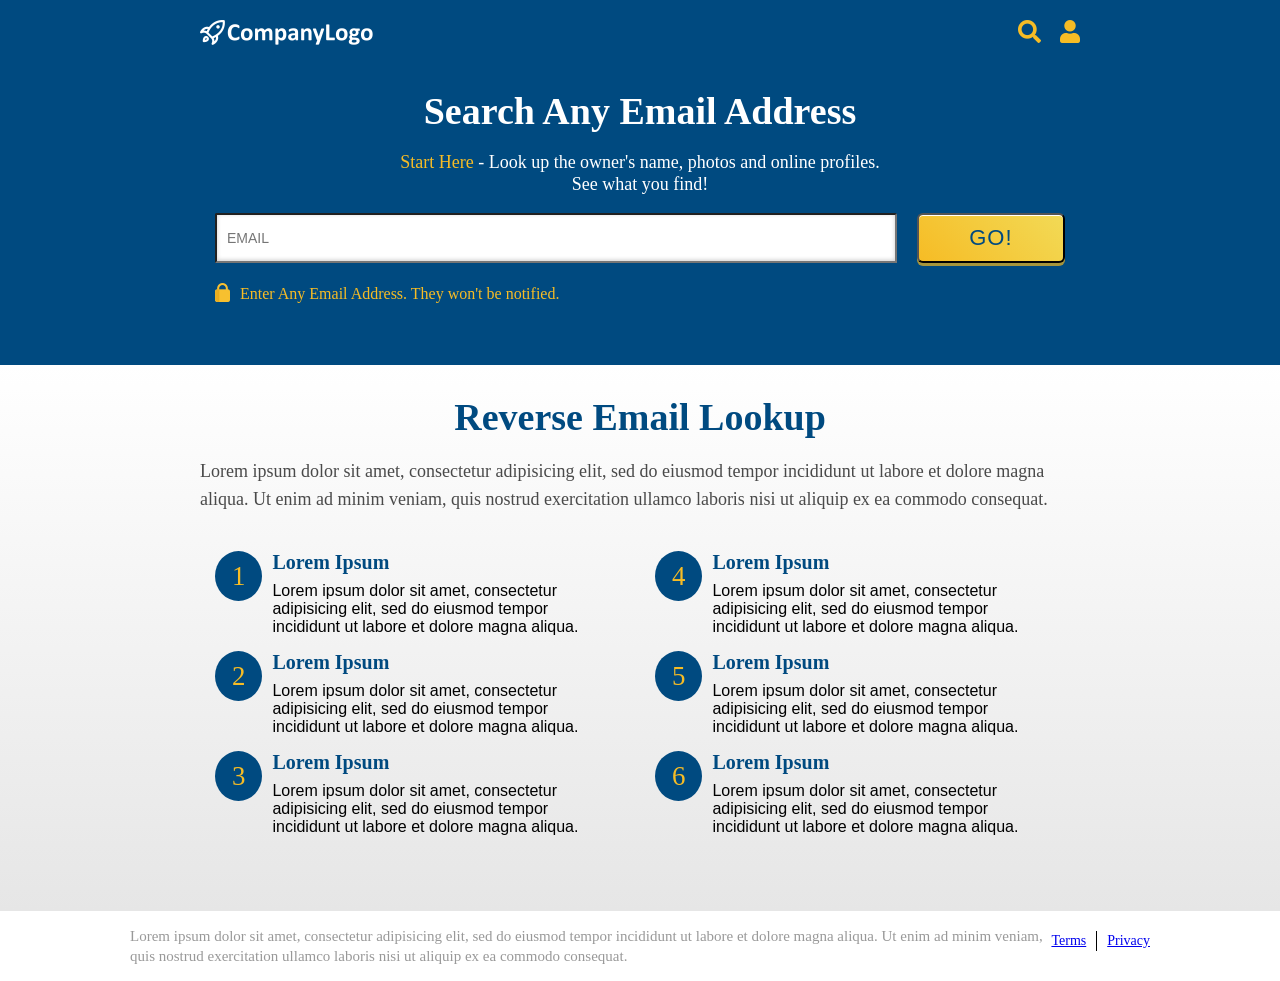
<file: index.html>
<!DOCTYPE html>
<html lang="en">

<head>
    <meta charset="UTF-8">
    <meta name="viewport" content="width=device-width, initial-scale=1.0">
    <link rel="stylesheet" href="style.css">
    <title>LTV Front End</title>
</head>

<body>
    <div class="container">
        <nav>
            <a href="index.html"><img src="./assets/imgs/Logo@2x.png"></a>
            <div class="icons">
                <img src="./assets/imgs/icn_search@2x.png" />
                <img src="./assets/imgs/icn_person@2x.png" />
            </div>
        </nav>

        <div id="container-spinner" class="spinner">
            <img src="./assets/imgs/loading_spinner.gif" alt="" class='spinner'>
            <p class="wait">Please wait a moment...</p>
        </div>

        <div id="container-zero" class="zero-wrap">
            <h1 class="zero">0 Results</h1>
            <p class="try-new">Try starting a new search below</p>
        </div>

        <div id="container-user" class="user"></div>

        <div id="container-blue">
            <form id="form">
                <h1>Search Any Email Address</h1>
                <p><span>Start Here</span> - Look up the owner's name, photos and online profiles.<br>
                    See what you find!</p>
                <div class="form-control">
                    <input type="email" id="email" placeholder="EMAIL">
                    <small>Error message</small>
                    <button type="submit">GO!</button>

                </div>
                <div class="info">
                    <img src="./assets/imgs/lock@2x.png" alt="">
                    <p>Enter Any Email Address. They won't be notified.</p>
                </div>
            </form>
        </div>

        <div id="container-gray">
            <section>
                <h1>Reverse Email Lookup</h1>
                <p>Lorem ipsum dolor sit amet, consectetur adipisicing elit, sed do eiusmod tempor incididunt ut labore
                    et dolore magna aliqua. Ut enim ad minim veniam, quis nostrud exercitation ullamco laboris nisi ut
                    aliquip ex ea commodo consequat.</p>
            </section>

            <div class="article-main">
                <div class="article-one">
                    <article>
                        <span class="dot">1</span>
                        <div class="article-info">
                            <h2>Lorem Ipsum</h2>
                            <p>Lorem ipsum dolor sit amet, consectetur adipisicing elit, sed do eiusmod tempor
                                incididunt ut
                                labore
                                et dolore magna aliqua.</p>
                        </div>
                    </article>

                    <article>
                        <span class="dot">2</span>
                        <div class="article-info">
                            <h2>Lorem Ipsum</h2>
                            <p>Lorem ipsum dolor sit amet, consectetur adipisicing elit, sed do eiusmod tempor
                                incididunt ut
                                labore
                                et dolore magna aliqua.</p>
                        </div>
                    </article>

                    <article>
                        <span class="dot">3</span>
                        <div class="article-info">
                            <h2>Lorem Ipsum</h2>
                            <p>Lorem ipsum dolor sit amet, consectetur adipisicing elit, sed do eiusmod tempor
                                incididunt ut
                                labore
                                et dolore magna aliqua.</p>
                        </div>
                    </article>

                </div>

                <div class="article-two">
                    <article>
                        <span class="dot">4</span>
                        <div class="article-info">
                            <h2>Lorem Ipsum</h2>
                            <p>Lorem ipsum dolor sit amet, consectetur adipisicing elit, sed do eiusmod tempor
                                incididunt ut
                                labore
                                et dolore magna aliqua.</p>
                        </div>
                    </article>

                    <article>
                        <span class="dot">5</span>
                        <div class="article-info">
                            <h2>Lorem Ipsum</h2>
                            <p>Lorem ipsum dolor sit amet, consectetur adipisicing elit, sed do eiusmod tempor
                                incididunt ut
                                labore
                                et dolore magna aliqua.</p>
                        </div>
                    </article>

                    <article>
                        <span class="dot">6</span>
                        <div class="article-info">
                            <h2>Lorem Ipsum</h2>
                            <p>Lorem ipsum dolor sit amet, consectetur adipisicing elit, sed do eiusmod tempor
                                incididunt ut
                                labore
                                et dolore magna aliqua.</p>
                        </div>
                    </article>
                </div>
            </div>
        </div>
        <footer>
            <p>Lorem ipsum dolor sit amet, consectetur adipisicing elit, sed do eiusmod tempor incididunt ut labore
                et dolore magna aliqua. Ut enim ad minim veniam, quis nostrud exercitation ullamco laboris nisi ut
                aliquip ex ea commodo consequat.</p>
            <ul>
                <li>
                    <a href="#">Terms</a>

                    <a href="#">Privacy</a>
                </li>
            </ul>
        </footer>
        <script src="script.js"></script>
</body>

</html>
</file>
<file: style.css>
:root {
    --white-color: #fff;
}

@import url('https://fonts.googleapis.com/css2?family=Lato&display=swap');

* {
    box-sizing: border-box;
}

body {
    background-color: var(--white-color);
    font-family: 'Lato', sans-serif;
    display: flex;
    align-items: center;
    justify-content: center;
    margin: 0;
}

h1 {
    font-family: HelveticaNeue-Bold;
    font-size: 38px;
    color: var(--white-color);
    letter-spacing: 0;
    text-align: center;
    margin: 30px 15px 15px 15px;
}

ul {
    padding-left: 0px;
}

.container {
    width: 100%;
} 

#container-blue {
    background-color: #004A80;
    display: flex;
    flex-direction: column; /* align all items in one single column */
    padding-right: 15px;
    padding-left: 15px;
}


/* Nav Header Section */
nav {
    background-color: #004A80;
    color: var(--white-color);
    width: 100%;
    padding: 20px 15px;
    display: flex;
    justify-content: space-between; /* separate elements with space in between */
}

nav img {
    cursor: pointer;
}

nav img:nth-child(1) {
    width: 173px;
    height: 25px;
}

nav .icons img:nth-child(1) {
    width: 23px;
    height: 23px;
    margin-right: 15px;
}

nav .icons img:nth-child(2) {
    width: 20px;
    height: 23px;
}

/* Banner Section */
#container-blue form {
    background-color: #004A80;
    color: var(--white-color);
    text-align: center;
    display: block;
    padding: 0 15px 20px 15px;
    position: relative;

}

#container-blue form span {
    font-family: HelveticaNeue-Bold;
    font-size: 18px;
    color: #F6BC25;
    letter-spacing: 0;
    text-align: center;
    line-height: 22px;
}

#container-blue form p {
    font-family: HelveticaNeue;
    font-size: 18px;
    color: var(--white-color);
    letter-spacing: 0;
    text-align: center;
    line-height: 22px;
}

#container-blue form .form-control {
    position: relative;
    width: 100%;
}

#container-blue form .form-control.error small {
    visibility: visible;
}

#container-blue form .form-control.success input {
    border: none !important;
}

#container-blue form .form-control small {
    font-family: HelveticaNeue;
    font-size: 14px;
    color: var(--white-color);
    letter-spacing: 0;
    line-height: 18px;
    margin: 10px 10px 40px 10px;
    visibility: hidden;
    position: absolute;
    width: 100%;
    margin: 0;
    border-bottom-left-radius: 2px;
    border-bottom-right-radius: 2px;
    background-color: red;
    text-align: justify;
    padding-left: 10px;
}


#container-blue form input {
    background: var(--white-color);
    box-shadow: inset 0 -1px 4px 0 rgba(0,0,0,0.20);
    border-top-left-radius: 2px;
    border-top-right-radius: 2px;
    width: 100%;
    height: 50px;
    padding: 10px;
    font-size: 14px;
}

#container-blue form button {
    cursor: pointer;
    padding: 10px;
    margin-top: 20px;
    width: 100%;
    height: 50px;
    background-image: linear-gradient(225deg, #F2DA56 0%, #F6BC25 100%);
    box-shadow: 0 3px 0 0 #A6953B, inset 0 1px 0 0 #FFFFFF;
    border-radius: 6px;
    font-size: 22px;
    color: #004A80;
    letter-spacing: 0.93px;
    text-align: center;
    margin-top: 30px;
}

#container-blue form button:hover {
    background: #F2DA56;
    box-shadow: 0 3px 0 0 #A6953B, inset 0 1px 0 0 #FFFFFF;
    border-radius: 6px;
}

#container-blue form .info p {
    font-family: HelveticaNeue-Bold;
    font-size: 16px;
    color: #F6BC25;
    letter-spacing: 0;
}

#container-blue form .info {
    display: flex;
    margin: 20px 0px 40px 0px;
} 

#container-blue form .info img {
    width: 15px;
    height: 19px;
    margin-right: 10px;
} 

#container-blue form .info p {
    margin: 0px;
    text-align: justify;
} 

/* Articles Section */
#container-gray {
    background-image: linear-gradient(0deg, #E6E6E6 0%, #FFFFFF 100%);
    display: flex;
    flex-direction: column; /* align all items in one single column */
    padding-right: 15px;
    padding-left: 15px;
}

#container-gray section h1 {
    font-family: HelveticaNeue-Bold;
    font-size: 38px;
    color: #004A80;
    letter-spacing: 0;
    text-align: center;
}

#container-gray section p {
    font-family: HelveticaNeue;
    font-size: 18px;
    color: #4A4A4A;
    letter-spacing: 0;
    line-height: 28px;
}

#container-gray article {
    display: flex;
    flex-direction: row;
    padding: 0 15px;
    position: relative;
}

#container-gray article span.dot {
    background: #004A80;
    width: 50.4px;
    height: 50.4px;
    border-radius: 50%;
    font-family: HelveticaNeue-Bold;
    font-size: 26.88px;
    color: #F6BC25;
    padding: 17px;
    display: flex;
    align-items: center;
}

#container-gray article .article-info {
    padding: 0px 10px;
}

#container-gray article .article-info h2 {
    font-family: HelveticaNeue-Bold;
    font-size: 20px;
    color: #004A80;
    letter-spacing: 0;
    margin: 0;
    cursor: pointer;
}

#container-gray article .article-info p {
    margin: 8px 0px 15px 0px;
}

/* Footer */
footer {
    background-color: var(--white-color);
    font-family: HelveticaNeue;
    font-size: 15px;
    color: #999999;
    letter-spacing: 0;
    line-height: 20px;
    padding-right: 15px;
    padding-left: 15px;
}

footer ul li {
    list-style: none;
    display: flex;
    justify-content: center;
    font-family: HelveticaNeue-Bold;
    font-size: 14px;
    color: #004A80;
    letter-spacing: 0;
}

footer ul li a:nth-child(1) {
    padding: 0 10px 0 0;
}

footer ul li a:nth-child(2) {
    border-left: 1px solid #000;
    padding: 0 0 0 10px;
}


/* Spinner */
#container-spinner {
    display: none;
    padding: 60px;
    background-color: #F8F8F8;
    width: 100%;
}

#container-spinner.show {
    display: flex;
    align-items: center;
    flex-direction: column;
}

#container-spinner .spinner {
    width: 50%;
}

#container-spinner p.wait {
    font-family: HelveticaNeue-Bold;
    font-size: 18px;
    color: #004A80;
    letter-spacing: 0;
    text-align: center;
}

.zero-wrap {
    display: none;
    padding: 60px;
    background-color: #F8F8F8;
    width: 100%;
}

.zero-wrap.show {
    display: flex;
    align-items: center;
    flex-direction: column;
}


#container-zero h1.zero {
    font-family: HelveticaNeue-Bold;
    font-size: 38px;
    color: #004A80;
    letter-spacing: 0;
    text-align: center;
}

#container-zero p.try-new {
    font-family: HelveticaNeue;
    font-size: 18px;
    color: #4A4A4A;
    letter-spacing: 0;
    text-align: center;
    line-height: 28px;
}


/* User */
.user {
    background-image: linear-gradient(0deg, #E6E6E6 0%, #FFFFFF 100%);
    padding-right: 15px;
    padding-left: 15px;
    display: none;
}

.user.show {
    display: flex;
    flex-direction: column; /* align all items in one single column */
}

#container-user h1 {
    font-family: HelveticaNeue-Bold;
    font-size: 38px;
    color: #004A80;
    letter-spacing: 0;
    text-align: center;
}

#container-user p {
    font-family: HelveticaNeue;
    font-size: 18px;
    color: #4A4A4A;
    letter-spacing: 0;
    line-height: 28px;
}

#container-user div.user-info {
    background: var(--white-color);
    box-shadow: 0 2px 4px 0 rgba(0,0,0,0.50);
    border-radius: 30px;
    padding: 15px;
    margin-bottom: 30px;
}

#container-user div h2 {
    font-family: HelveticaNeue-Bold;
    font-size: 32px;
    color: #004A80;
    letter-spacing: 0;
}

#container-user div h3 {
    font-family: HelveticaNeue-Bold;
    font-size: 20px;
    color: #004A80;
    letter-spacing: 0;
}

#container-user div p {
    font-family: HelveticaNeue;
    font-size: 16px;
    color: #000000;
    letter-spacing: 0;
    line-height: 24px;
}

#container-user div ul {
    padding: 0;
}

#container-user div ul li {
    list-style: none;
    font-family: HelveticaNeue;
    font-size: 16px;
    color: #004A80;
    letter-spacing: 0;
    line-height: 24px;
    cursor: pointer;
}

.avatar {
    display: none;
}

#container-user div.name-info {
    margin: 0px 0px 0px 10px;
}

@media (min-width: 768px) and (max-width: 991px) {

    #container-user div.name-info {
        margin: 0px 0px 0px 40px;
    }

    #container-user div.name-info h2 {
        margin: 30px 0px 0px 0px;
    }

    #container-user div.name-info p {
        margin: 5px 0px 20px 0px;
    }
    
    #container-user div.personal-info {
        display: flex;
        flex-direction: row;
    }

    #container-user div.col-one {
        display: flex;
        flex-direction: column;
    }

    #container-user div.col-two {
        display: flex;
        flex-direction: column;
        margin: 0px 0px 0px 120px;
    }

    #container-user div.col-one h3,
    #container-user div.col-two h3 {
        margin: 0px 0px 10px 0px;
    }

    #container-user div.col-one p,
    #container-user div.col-two p,
    #container-user div.col-two ul {
        margin: 0px 0px 30px 0px;
    }

    .avatar {
        display: flex;
        position: relative;
        left: 25px;
        top: 40px;
    }

    .avatar img {
        background: #004A80;
        width: 63px;
        height: 63px;
        border-radius: 50%;
        color: #F6BC25;
        padding: 12px;
    }

    .head-user {
        display: flex;
        justify-content: space-around;
    }

    #container-blue form .form-control {
        display: flex;
        flex-direction: row;
    } 

    #container-blue form .form-control small {
        margin: 50px 0px 0px 0px;
        width: 259px;
    }

    #container-blue form button {
        width: 180px;
        margin: 0px 0px 0px 20px;
    }

    #container-spinner .spinner {
        width: 25%;
    }

    #container-gray div.article-main {
        display: flex;
        flex-direction: row;
        height: 40vh;
        margin-top: 20px;
    }
}

@media (min-width: 992px) { 

    #container-user div.name-info {
        margin: 0px 0px 0px 40px;
    }

    #container-user div.name-info h2 {
        margin: 30px 0px 0px 0px;
    }

    #container-user div.name-info p {
        margin: 5px 0px 20px 0px;
    }
    
    #container-user div.personal-info {
        display: flex;
        flex-direction: row;
    }

    #container-user div.col-one {
        display: flex;
        flex-direction: column;
    }

    #container-user div.col-two {
        display: flex;
        flex-direction: column;
        margin: 0px 0px 0px 120px;
    }

    #container-user div.col-one h3,
    #container-user div.col-two h3 {
        margin: 0px 0px 10px 0px;
    }

    #container-user div.col-one p,
    #container-user div.col-two p,
    #container-user div.col-two ul {
        margin: 0px 0px 30px 0px;
    }

    .avatar {
        display: flex;
        position: relative;
        left: 25px;
        top: 40px;
    }

    .avatar img {
        background: #004A80;
        width: 63px;
        height: 63px;
        border-radius: 50%;
        color: #F6BC25;
        padding: 12px;
    }

    .head-user {
        display: flex;
        justify-content: space-around;
    }

    #container-blue form .form-control {
        display: flex;
        flex-direction: row;
    } 

    #container-blue form .form-control small {
        margin: 50px 0px 0px 0px;
        width: 259px;
    }

    #container-blue form button {
        width: 180px;
        margin: 0px 0px 0px 20px;
    }

    #container-spinner img.spinner {
        width: 15%;
        margin-top: 100px;
    }

    #container-gray div.article-main {
        display: flex;
        flex-direction: row;
        margin: 20px 0px 60px 0px;
    }

    footer {
        display: flex;
        padding: 0px 130px;
    }

    footer ul {
        margin-top: 20px;
    }

    #container-blue, #container-gray {
        padding: 0px 200px;
    }

    #container-spinner {
        height: 80vh;
    }

    nav {
        padding: 20px 200px 10px 200px;
    }

    #container-user {
        padding-right: 200px;
        padding-left: 200px;
    }
}

@media (min-width: 1432px) and (max-width: 1886px) { 
    
    #container-spinner img.spinner {
        width: 8%;
    }

    footer {
        padding: 0px 330px;
    }

    #container-blue, #container-gray {
        padding: 0px 230px;
    }

    nav {
        padding: 20px 430px 10px 430px;
    }

    #container-user {
        padding-right: 430px;
        padding-left: 430px;
    }

    #container-blue {
        padding-right: 430px;
        padding-left: 430px;
    }

    #container-gray {
        padding-right: 430px;
        padding-left: 430px;
    } 
}

@media (min-width: 1887px) and (max-width: 2291px) {

    #container-spinner img.spinner {
        margin-top: 100px;
    }

    footer ul {
        margin-top: 20px;
    }

    nav {
        padding: 20px 630px 10px 630px;
    }

    #container-user {
        padding-right: 630px;
        padding-left: 630px;
    }

    #container-blue {
        padding-right: 630px;
        padding-left: 630px;
    }

    #container-gray {
        padding-right: 630px;
        padding-left: 630px;
    }
}

@media (min-width: 2292px) {

    #container-spinner img.spinner {
        width: 8%;
    }

    nav {
        padding: 20px 830px 10px 830px;
    }

    #container-user {
        padding-right: 830px;
        padding-left: 830px;
    }

    #container-blue {
        padding-right: 830px;
        padding-left: 830px;
    }

    #container-gray {
        padding-right: 830px;
        padding-left: 830px;
    }

    ul {
        padding-left: 40px;
    }
}
</file>
